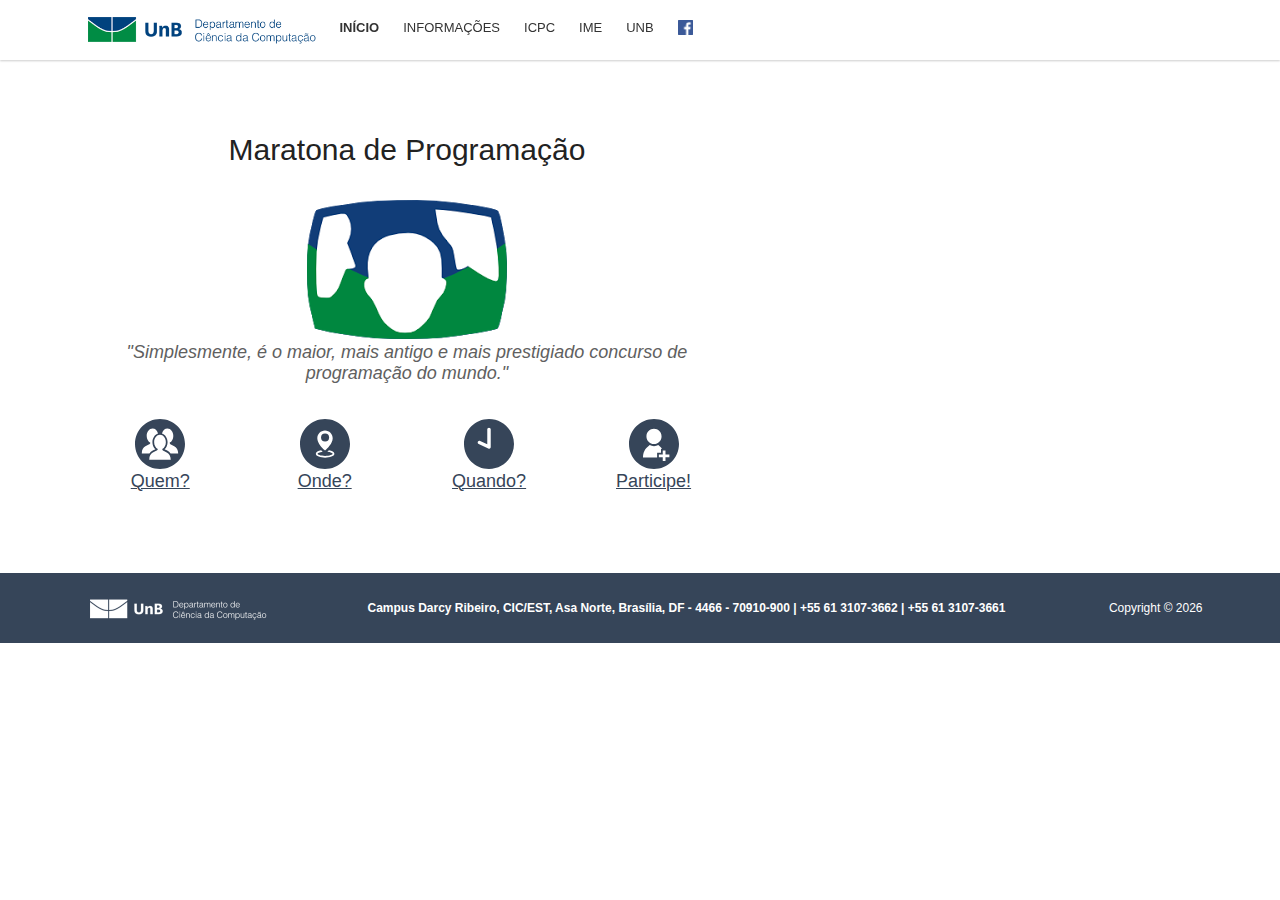
<file: index.html>
<!DOCTYPE html>
      <html>
      <head>
          <meta charset="utf-8" />
          <title>Maratona de Programação - UnB</title>
          <meta name="viewport" content="width=device-width, initial-scale=1.0" />
          <style type="text/css" media="all">@import "stylesheets/maratonaunb.css";</style>
          <script src="javascripts/maratonaunb.js"></script>
      </head>
      <body class="slideshow">
      <script type="text/javascript">header();</script>
      <div id="content-container" style="padding-top: 100px !important;">
          <div id="content" class="clearfix">
              <div id="main-content" class="no-sidebar">
                <article class="static-page">
                  <table>
                    <tr>
                      <td colspan="4">
                        <h1>Maratona de Programação</h1>
                      </td>
                    </tr>
                    <tr>
                      <td colspan="4"><a href="maratonaunb.html"><img border="0" src="images/MaratonaUnB.png" width="200"></a></td>
                    </tr>
                    <tr>
                      <td colspan="4">
                        <font size="4">
                        <i>"Simplesmente, é o maior, mais antigo e mais prestigiado concurso de programação do mundo."</i>
                        </font>
                      </td>
                    </tr>
                    <tr><td></td></tr>
                    <tr>
                      <td width="25%">
                        <div class="tooltip"><a href="informacoes.html#quem">
                          <img src="images/icons/group.svg" width="50" height="50"><br>
                          <font size="4">Quem?</font></a>
                          <span class="tooltiptext">Participam [dezenas de milhares] de estudantes de todo o mundo.</span>
                        </div>
                      </td>
                      <td width="25%">
                        <div class="tooltip"><a href="informacoes.html#onde">
                          <img src="images/icons/location.svg" width="50" height="50"><br>
                          <font size="4">Onde?</font></a>
                          <span class="tooltiptext">É um evento itinerante, com etapas regional, nacional e mundial.</span>
                        </div>
                      </td>
                      <td width="25%">
                        <div class="tooltip"><a href="informacoes.html#quando">
                          <img src="images/icons/clock.svg" width="50" height="50"><br>
                          <font size="4">Quando?</font></a>
                          <span class="tooltiptext">As etapas ocorrem em setembro, novembro e maio.</span>
                        </div>
                      </td>
                      <td width="25%">
                        <div class="tooltip"><a href="informacoes.html#porque">
                          <img src="images/icons/plus.svg" width="50" height="50"><br>
                          <font size="4">Participe!</font></a>
                          <span class="tooltiptext">O concurso promove a criatividade, trabalho em equipe e inovação na programação e testa a capacidade do alunos de atuarem sob pressão.</span>
                        </div>
                      </td>
                    </tr>
                  </table>
                  <!--Fim da área de Edição -->
                </article>
            </div>
        </div>
    </div>
    <script type="text/javascript">footer();</script>
</body>
</html>
</file>
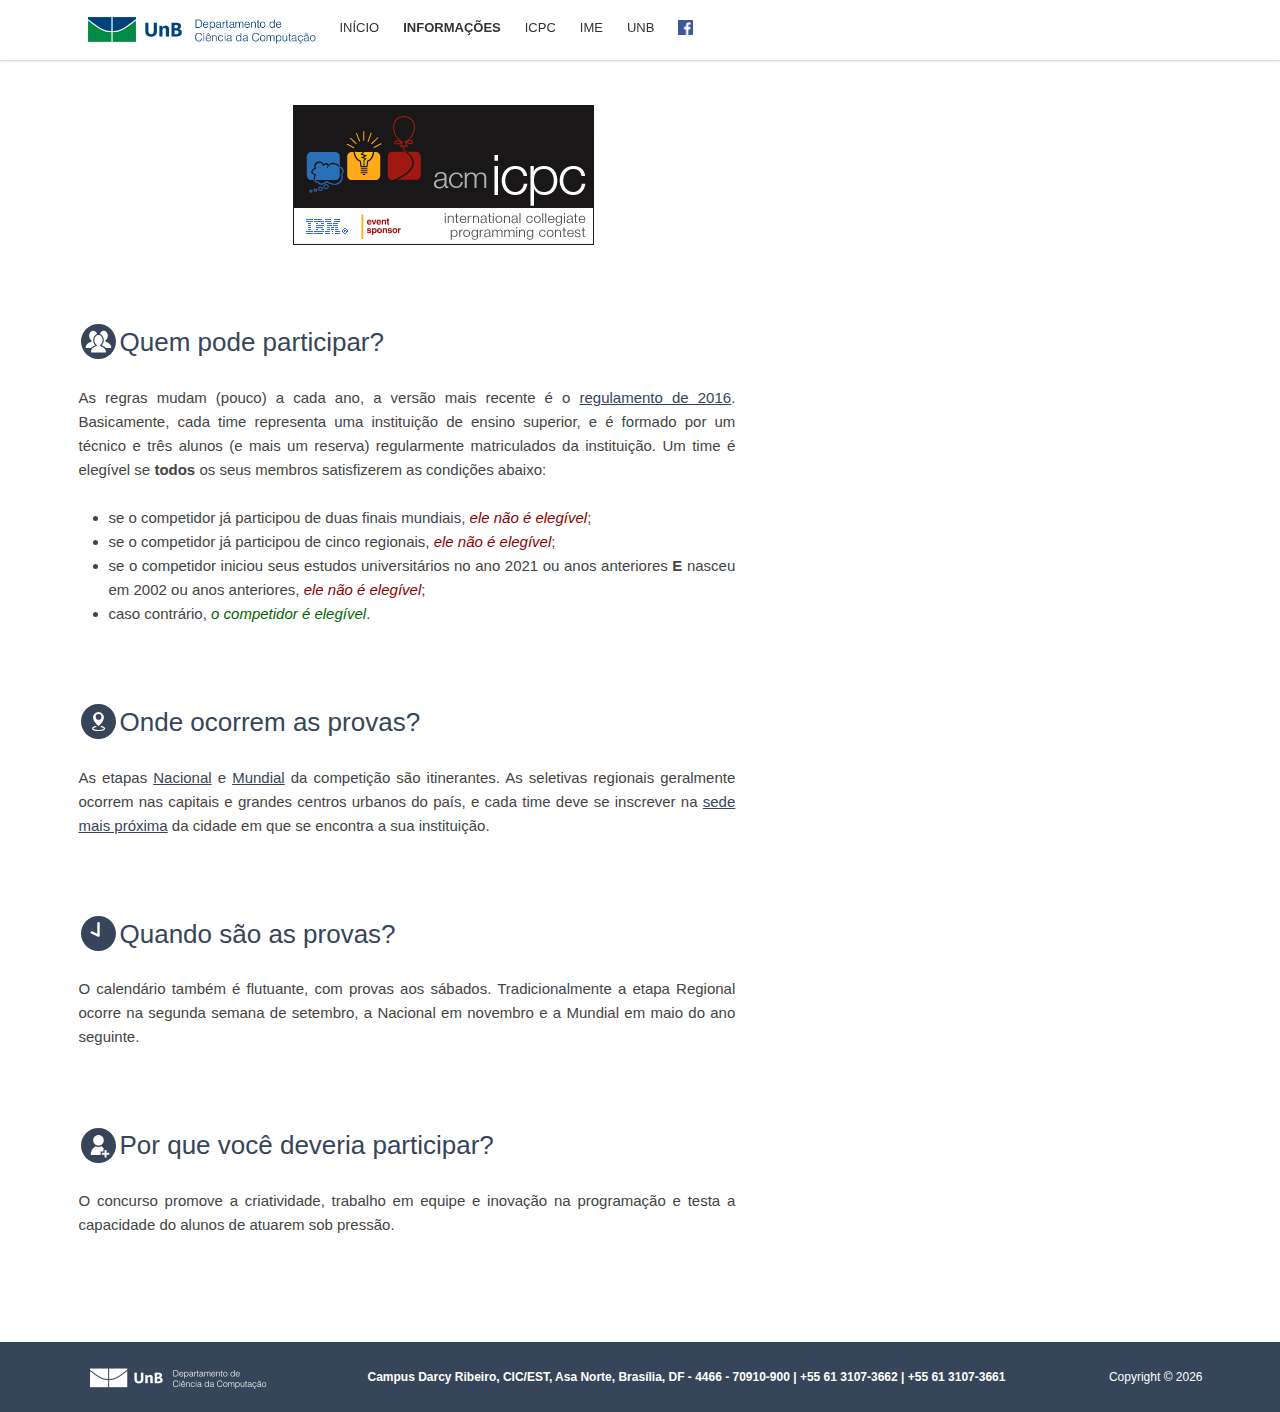
<file: informacoes.html>
<!DOCTYPE html>
      <html>
      <head>
          <meta charset="utf-8" />
          <title>Informações Maratona de Programação - UnB</title>
          <meta name="viewport" content="width=device-width, initial-scale=1.0" />
          <style type="text/css" media="all">@import "stylesheets/maratonaunb.css";</style>
          <script src="javascripts/maratonaunb.js"></script>
      </head>
      <body class="slideshow">
      <script type="text/javascript">header();</script>
      <div id="content-container" style="padding-top: 100px !important;">
          <div id="content" class="clearfix">
              <div id="main-content" class="no-sidebar">
                <article class="static-page">
                  <p align="middle">
                  <a href="http://icpc.baylor.edu/"><img src="images/ICPC.png"></a>
                  </p>
                  <table>
                    <tr><td width="40"><img src="images/icons/group.svg" width="35" height="35"></td><td style="text-align: left"><h2><a name="quem">Quem pode participar?</a></h2></td></tr>
                    <tr><td colspan="2" style="text-align: justify">
                    <p>
                    As regras mudam (pouco) a cada ano, a versão mais recente é o <a href="http://maratona.ime.usp.br/regras16.html">regulamento de 2016</a>. Basicamente, cada time representa uma instituição de ensino superior, e é formado por um técnico e três alunos (e mais um reserva) regularmente matriculados da instituição. Um time é elegível se <b>todos</b> os seus membros satisfizerem as condições abaixo:
                    <ul>
                      <li>se o competidor já participou de duas finais mundiais, <font color="DarkRed"><i>ele não é elegível</i></font>;</li>
                      <li>se o competidor já participou de cinco regionais, <font color="DarkRed"><i>ele não é elegível</i></font>;</li>
                      <li>se o competidor iniciou seus estudos universitários no ano <script type="text/javascript">write_year(-5);</script> ou anos anteriores <b>E</b> nasceu em <script type="text/javascript">write_year(-24);</script> ou anos anteriores, <font color="DarkRed"><i>ele não é elegível</i></font>;</li>
                      <li>caso contrário, <font color="DarkGreen"><i>o competidor é elegível</i></font>.</li>
                    </ul>
                    </p>
                    </td></tr>
                  </table>

                  <table>
                    <tr><td width="40"><img src="images/icons/location.svg" width="35" height="35"></td><td style="text-align: left"><h2><a name="onde">Onde ocorrem as provas?</a></h2></td></tr>
                    <tr><td colspan="2" style="text-align: justify">
                    <p>
                    As etapas <a href="http://maratona.ime.usp.br/antigas16.html">Nacional</a> e <a href="https://icpc.baylor.edu/community/history">Mundial</a> da competição são itinerantes. As seletivas regionais geralmente ocorrem nas capitais e grandes centros urbanos do país, e cada time deve se inscrever na <a href="https://icpc.baylor.edu/regionals/finder">sede mais próxima</a> da cidade em que se encontra a sua instituição.
                    </p>
                    </td></tr>
                  </table>

                  <table>
                    <tr><td width="40"><img src="images/icons/clock.svg" width="35" height="35"></td><td style="text-align: left"><h2><a name="quando">Quando são as provas?</a></h2></td></tr>
                    <tr><td colspan="2" style="text-align: justify">
                    <p>
                     O calendário também é flutuante, com provas aos sábados. Tradicionalmente a etapa Regional ocorre na segunda semana de setembro, a Nacional em novembro e a Mundial em maio do ano seguinte.
                    </p>
                    </td></tr>
                  </table>

                  <table>
                    <tr><td width="40"><img src="images/icons/plus.svg" width="35" height="35"></td><td style="text-align: left"><h2><a name="porque">Por que você deveria participar?</a></h2></td></tr>
                    <tr><td colspan="2" style="text-align: justify">
                    <p>
                     O concurso promove a criatividade, trabalho em equipe e inovação na programação e testa a capacidade do alunos de atuarem sob pressão.
                    </p>
                    </td></tr>
                  </table>
                  <!--Fim da área de Edição -->
                </article>
            </div>
        </div>
    </div>
    <script type="text/javascript">footer();</script>
</body>
</html>
</file>
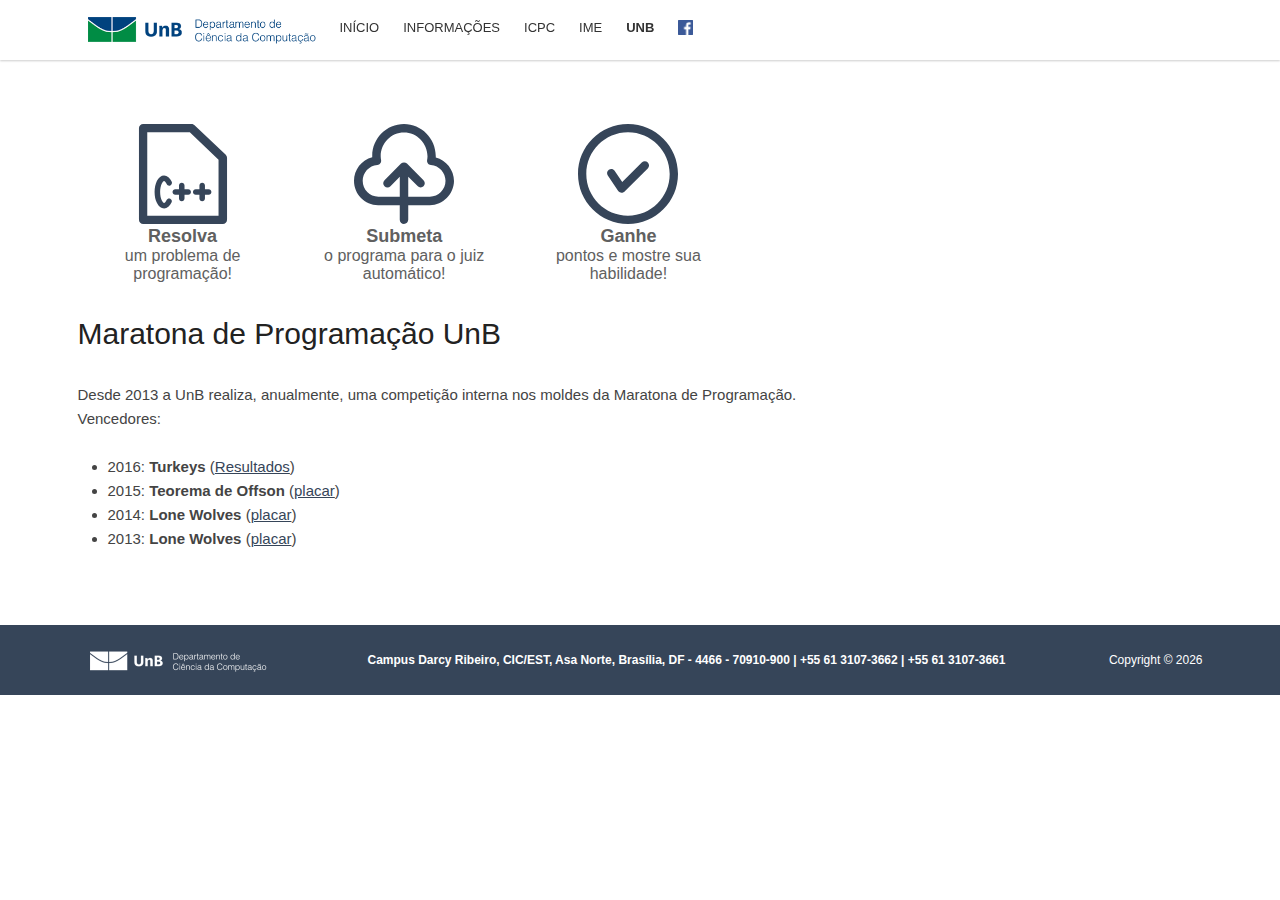
<file: maratonaunb.html>
<!DOCTYPE html>
      <html>
      <head>
          <meta charset="utf-8" />
          <title>Maratona de Programação - UnB</title>
          <meta name="viewport" content="width=device-width, initial-scale=1.0" />
          <style type="text/css" media="all">@import "stylesheets/maratonaunb.css";</style>
          <script src="javascripts/maratonaunb.js"></script>
      </head>
      <body class="slideshow">
      <script type="text/javascript">header();</script>
      <div id="content-container" style="padding-top: 100px !important;">
          <div id="content" class="clearfix">
              <div id="main-content" class="no-sidebar">
                <article class="static-page">
                <!--Edite a partir daqui -->
                  <p>
                    <table>
                      <tr>
                        <td>
                          <a href="http://uva.onlinejudge.org/external/1/100.pdf"><img src="images/icons/Cpp.svg" width="100" height="100"></a>
                          <br>
                          <font size="4"><b>Resolva</b></font><br />
                          <font size="3">um problema de programação!</font>
                        </td>
                        <td>
                          <a href="http://uva.onlinejudge.org/"><img src="images/icons/upload.svg" width="100" height="100"></a>
                          <br>
                          <font size="4"><b>Submeta</b></font><br>
                          <font size="3">o programa para o juiz automático!</font>
                        </td>
                        <td>
                          <a href="http://uva.onlinejudge.org/index.php?option=com_onlinejudge&Itemid=8&page=problem_stats&problemid=36&category="><img src="images/icons/check.svg" width="100" height="100"></a>
                          <br>
                          <font size="4"><b>Ganhe</b></font><br>
                          <font size="3">pontos e mostre sua habilidade!</font>
                        </td>
                      </tr>
                    </table>
                  </p>
                  <h1>Maratona de Programação UnB</h1>
                  <p>
                    Desde 2013 a UnB realiza, anualmente, uma competição interna nos moldes da Maratona de Programação.
                    Vencedores:
                    <ul>
                      <li> 2016: <b>Turkeys</b> (<a href="SemEx/2016/resultados.html">Resultados</a>)</li>
                      <li> 2015: <b>Teorema de Offson</b> (<a href="SemEx/2015/Placar.png">placar</a>)</li>
                      <li> 2014: <b>Lone Wolves</b> (<a href="SemEx/2014/Placar.pdf">placar</a>)</li>
                      <li> 2013: <b>Lone Wolves</b> (<a href="SemEx/2013/Placar.pdf">placar</a>)</li>
                    </ul>
                  </p>
                  <!--Fim da área de Edição -->
                </article>
            </div>
        </div>
    </div>
    <script type="text/javascript">footer();</script>
</body>
</html>
</file>
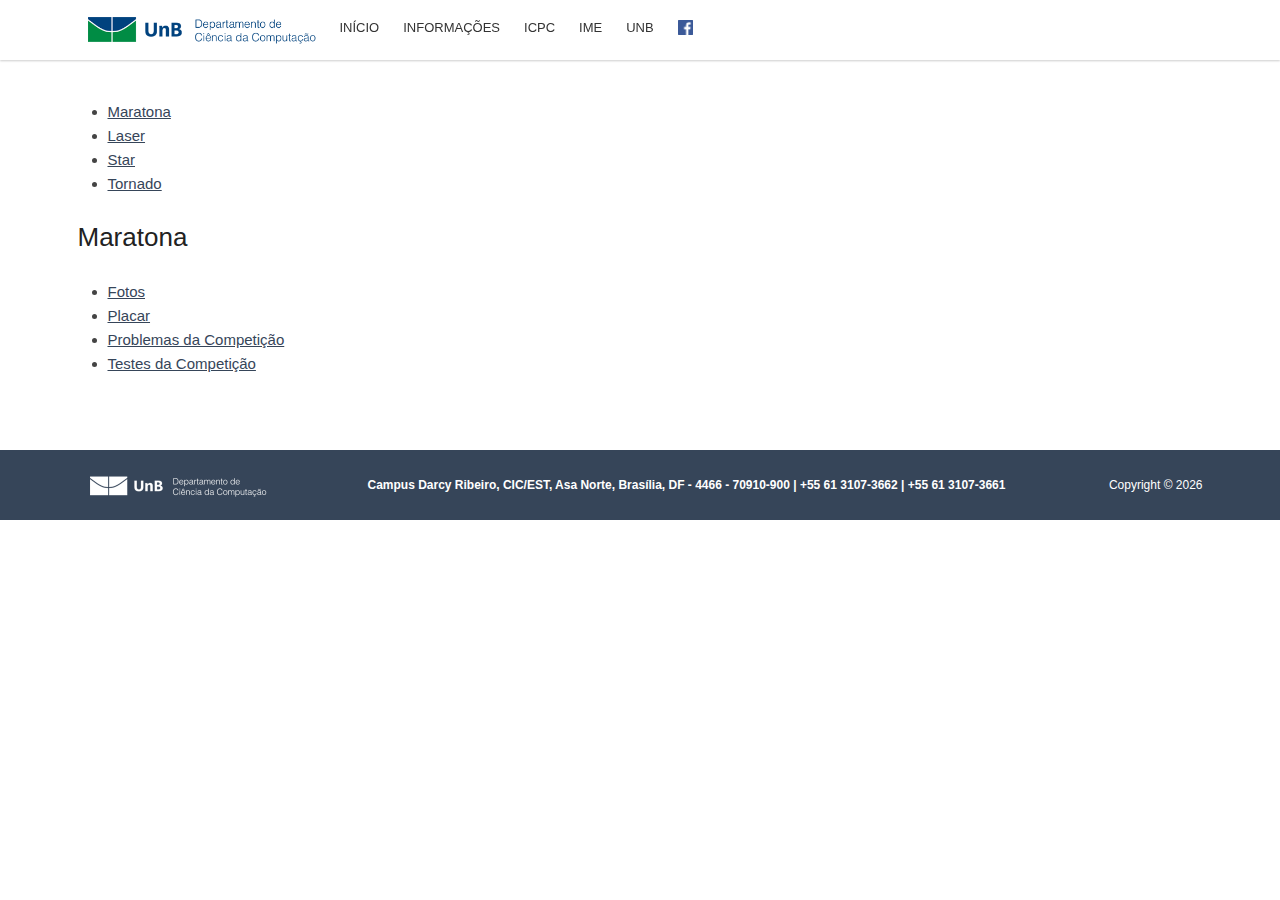
<file: SemEx/2016/resultados.html>
<!DOCTYPE html>
      <html>
      <head>
          <meta charset="utf-8" />
          <title>Resultados da Maratona de Programação UnB 2016</title>
          <meta name="viewport" content="width=device-width, initial-scale=1.0" />
          <!-- A ordem aqui é importante! -->
          <style type="text/css" media="all">@import "http://www.w3schools.com/lib/w3.css";</style>
          <style type="text/css" media="all">@import "../../stylesheets/maratonaunb.css";</style>
          <script src="../../javascripts/maratonaunb.js"></script>
          <style type="text/css">
          .etapa {display:none;}
          .w3-hover-cic:hover{color:#fff!important;background-color:var(--footer-bg-color)!important;}
          .w3-cic-select{color:#fff!important;background-color:var(--footer-bg-color)!important;}
          </style>
          <script type="text/javascript">
          function w3_result(etapa) {
            // Define o conjunto de informações de uma etapa da Competição como "aba" no estilo w3.
            // http://www.w3schools.com/w3css/w3css_tabulators.asp

            document.write('<div id=\"' + etapa + '\" class="w3-container w3-border etapa">\n')
            document.write('  <h2>' + etapa + '</h2>\n')
            document.write('  <p>\n')
            document.write('   <ul>\n')
            document.write('    <li><a href=\"' + etapa + '/fotos.html">Fotos</a></li>\n')
            document.write('    <li><a href=\"' + etapa + '/placar.pdf">Placar</a></li>\n')
            document.write('    <li><a href=\"' + etapa + '/prova.pdf">Problemas da Competição</a></li>\n')
            document.write('    <li><a href="' + etapa + '/boca.zip">Testes da Competição</a></li>\n')
            document.write('  </ul>\n')
            document.write('  </p>\n')
            document.write('</div>\n')
          }
          </script>
      </head>
      <body class="slideshow">
      <script type="text/javascript">header(2);</script>
      <div id="content-container" style="padding-top: 100px !important;">
          <div id="content" class="clearfix">
              <div id="main-content" class="no-sidebar">
                <article class="static-page">
                <!--Edite a partir daqui -->
                 <div class="w3-container">
                  <ul class="w3-navbar w3-cic">
                    <li><a href="javascript:void(0)" class="tablink" onclick="openCity(event, 'Maratona')">Maratona</a></li>
                    <li><a href="javascript:void(0)" class="tablink" onclick="openCity(event, 'Laser')">Laser</a></li>
                    <li><a href="javascript:void(0)" class="tablink" onclick="openCity(event, 'Star')">Star</a></li>
                    <li><a href="javascript:void(0)" class="tablink" onclick="openCity(event, 'Tornado')">Tornado</a></li>
                  </ul>

                  <script type="text/javascript">
                    w3_result('Maratona');
                    w3_result('Laser');
                    w3_result('Star');
                    w3_result('Tornado');
                  </script>
                  </div>

                  <script type="text/javascript">
                  openCity('', "Maratona")
                  function openCity(evt, etapaName) {
                      var i, x, tablinks;
                      x = document.getElementsByClassName("etapa");
                      for (i = 0; i < x.length; i++) {
                          x[i].style.display = "none";
                      }
                      tablinks = document.getElementsByClassName("tablink");
                      for (i = 0; i < x.length; i++) {
                          tablinks[i].className = tablinks[i].className.replace(" w3-cic-select", "");
                      }
                      document.getElementById(etapaName).style.display = "block";
                      evt.currentTarget.className += " w3-cic-select";
                  }
                  </script>
                <!--Fim da área de Edição -->
                </article>
            </div>
        </div>
    </div>
<script type="text/javascript">footer(2);</script>
</body>
</html>
</file>
